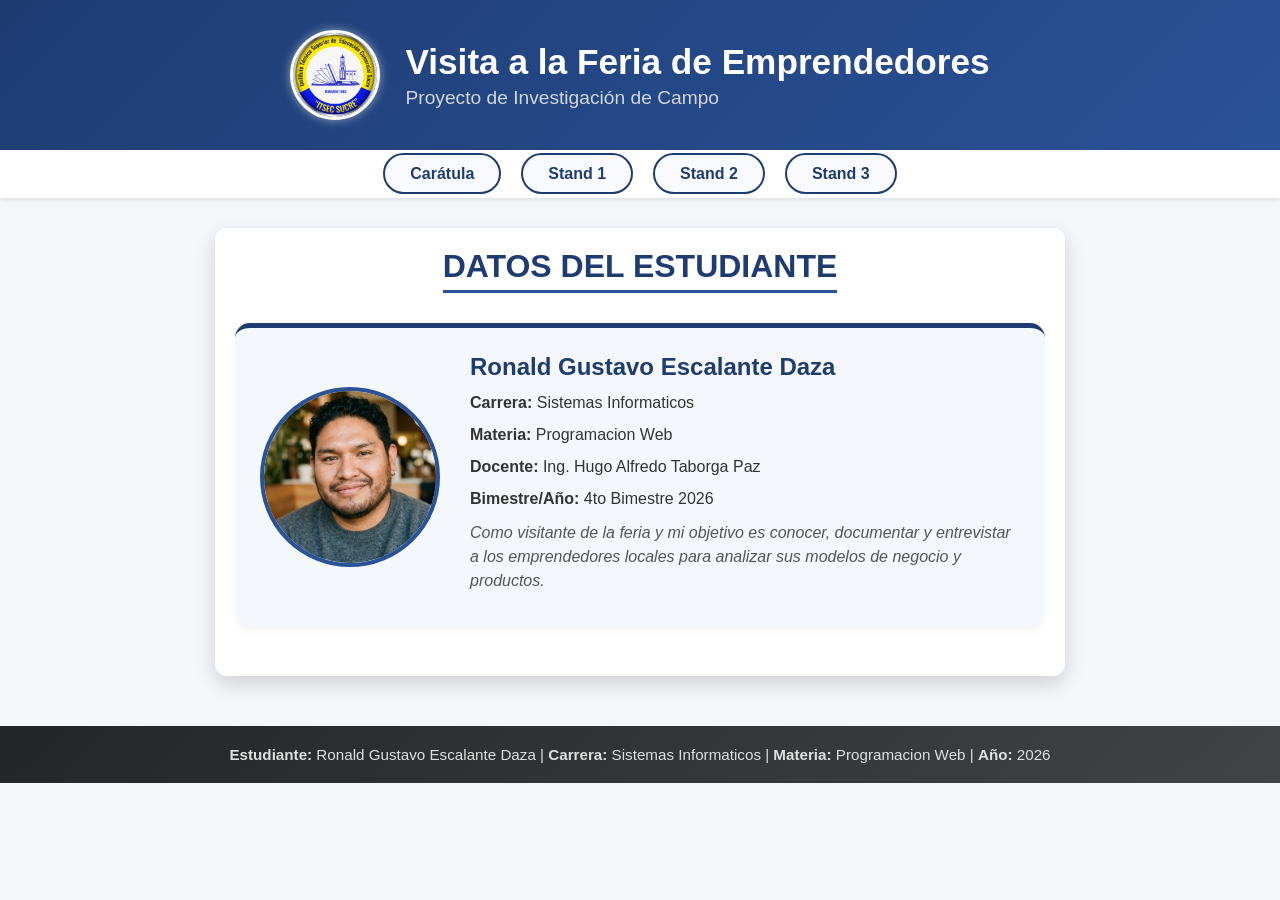
<file: index.html>
<!DOCTYPE html>
<html lang="es">
<head>
    <meta charset="UTF-8">
    <meta name="viewport" content="width=device-width, initial-scale=1.0">
    <title>FEXPO ITSEC</title>
    <link rel="icon" href="imagenes/logo_sin_fondo.png" type="image/x-icon">
    <link rel="stylesheet" href="style.css">
</head>
<body>
    <header class="main-header">
        <img src="imagenes/logo instituto.jpg" alt="Logo" class="logo">
        <div class="header-text">
            <h1>Visita a la Feria de Emprendedores</h1>
            <h2>Proyecto de Investigación de Campo</h2>
        </div>
    </header>

    <nav class="main-nav">
        <ul>
            <li><a href="#" onclick="mostrarCaratula(); return false;">Carátula</a></li>
            <li><a href="Stand1.html" target="content_frame" onclick="mostrarIframe()">Stand 1</a></li>
            <li><a href="Stand2.html" target="content_frame" onclick="mostrarIframe()">Stand 2</a></li>
            <li><a href="Stand3.html" target="content_frame" onclick="mostrarIframe()">Stand 3</a></li>
        </ul>
    </nav>

    
    <main class="main-content">
        
        
        <div id="seccion-caratula" class="iframe-body page-content" style="border-radius: 12px; box-shadow: 0 8px 20px rgba(0,0,0,0.15);">
            <h1 class="page-title">Datos del Estudiante</h1>
            <div class="profile-section">
                <img src="imagenes/foto_perfil.jfif" alt="Fotografía Personal" class="profile-img">
                <div class="profile-info" style="text-align: left;">
                    <h2>Ronald Gustavo Escalante Daza</h2>
                    <p><strong>Carrera:</strong> Sistemas Informaticos</p>
                    <p><strong>Materia:</strong> Programacion Web</p>
                    <p><strong>Docente:</strong> Ing. Hugo Alfredo Taborga Paz</p>
                    <p><strong>Bimestre/Año:</strong> 4to Bimestre 2026</p>
                    <p class="presentation-text">Como visitante de la feria y mi objetivo es conocer, documentar y entrevistar a los emprendedores locales para analizar sus modelos de negocio y productos.</p>
                </div>
            </div>
        </div>

        <iframe src="" name="content_frame" id="seccion-iframe" class="content-iframe" title="Contenido Principal" style="display: none;"></iframe>
        
    </main>

    <footer class="main-footer">
        <p><strong>Estudiante:</strong> Ronald Gustavo Escalante Daza | <strong>Carrera:</strong> Sistemas Informaticos | <strong>Materia:</strong> Programacion Web | <strong>Año:</strong> 2026</p>
    </footer>

    <script>
        function mostrarCaratula() {
            document.getElementById('seccion-caratula').style.display = 'block';
            document.getElementById('seccion-iframe').style.display = 'none';
        }

        function mostrarIframe() {
            document.getElementById('seccion-caratula').style.display = 'none';
            document.getElementById('seccion-iframe').style.display = 'block';
        }
    </script>
</body>
</html>
</file>
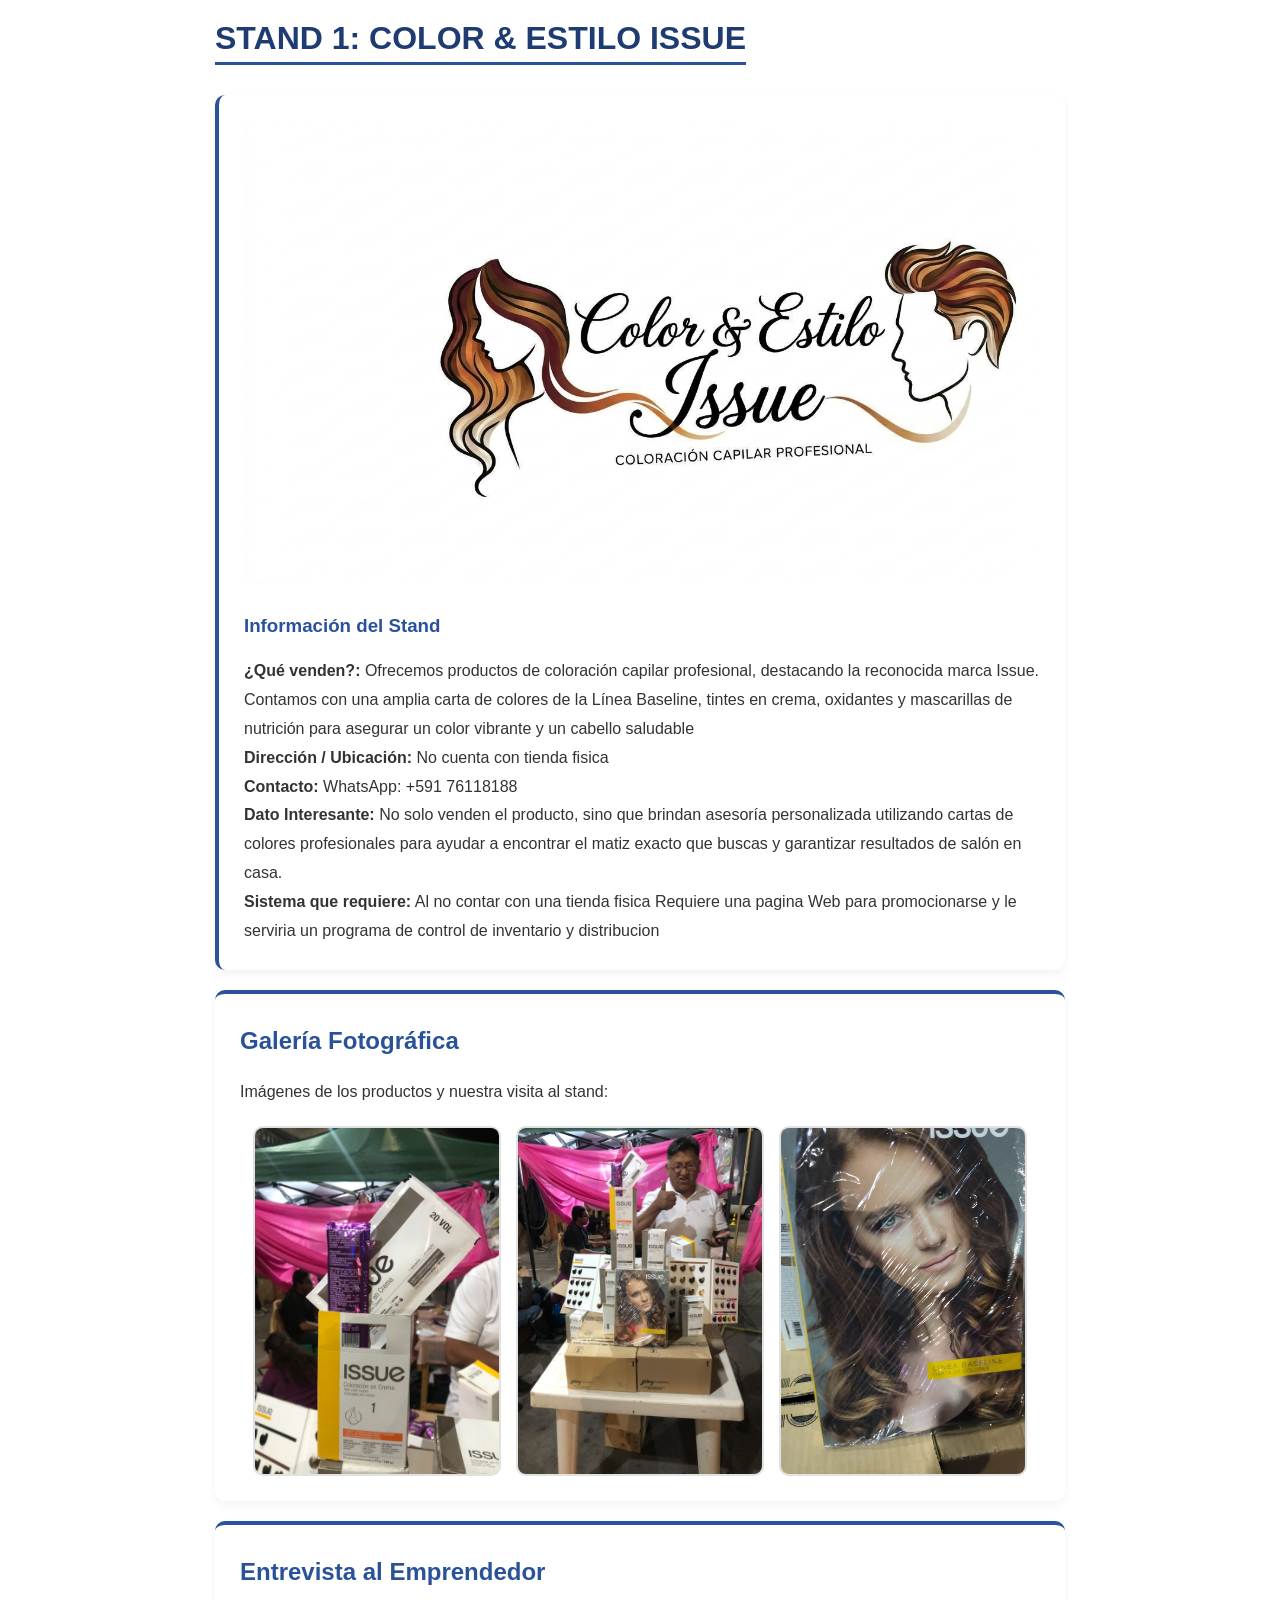
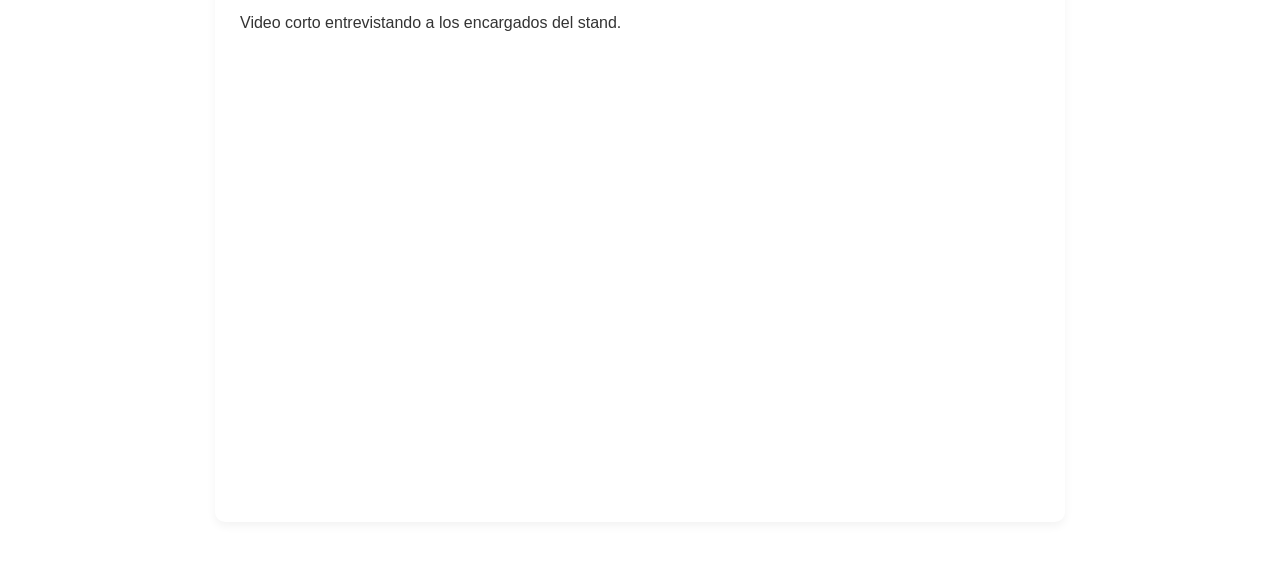
<file: Stand1.html>
<!DOCTYPE html>
<html lang="es">
<head>
    <meta charset="UTF-8">
    <link rel="stylesheet" href="style.css">
</head>
<body class="iframe-body">
    <div class="page-content">
        <h1 class="page-title">Stand 1: Color & Estilo Issue</h1>
        
        <div class="text-box">
            <div class="center-content">
                <img src="imagenes/Color_Estilo_logo.jfif" alt="Logo del emprendimiento" style="width: 800px; max-width: 100%; height: auto; border-radius: 10px; margin-bottom: 15px;">
            </div>
            
            <h3>Información del Stand</h3>
            <p><strong>¿Qué venden?:</strong> Ofrecemos productos de coloración capilar profesional, destacando la reconocida marca Issue. Contamos con una amplia carta de colores de la Línea Baseline, tintes en crema, oxidantes y mascarillas de nutrición para asegurar un color vibrante y un cabello saludable</p>
            <p><strong>Dirección / Ubicación:</strong> No cuenta con tienda fisica </p>
            <p><strong>Contacto:</strong> WhatsApp: +591 76118188</p>
            <p><strong>Dato Interesante:</strong> No solo venden el producto, sino que brindan asesoría personalizada utilizando cartas de colores profesionales para ayudar a encontrar el matiz exacto que buscas y garantizar resultados de salón en casa.</p>
            <p><strong>Sistema que requiere:</strong> Al no contar con una tienda fisica Requiere una pagina Web para promocionarse y le serviria un programa de control de inventario y distribucion</p>
        </div>

        <div class="hobby-card">
            <h2>Galería Fotográfica</h2>
            <p>Imágenes de los productos y nuestra visita al stand:</p>
            <div class="gallery">
                <img src="imagenes/color_estilo1.jpeg" alt="Foto del stand 1">
                <img src="imagenes/colo_estilo2.jpeg" alt="Foto del stand 2">
                <img src="imagenes/color_estilo3.jpeg" alt="Nosotros en el stand">
            </div>
        </div>

        <div class="hobby-card">
            <h2>Entrevista al Emprendedor</h2>
            <p>Video corto entrevistando a los encargados del stand.</p>
            <div class="center-content">
                <iframe width="100%" height="450" src="https://www.youtube.com/embed/GR7vAhTsA2A" title="Entrevista al emprendedor" frameborder="0" allow="accelerometer; autoplay; clipboard-write; encrypted-media; gyroscope; picture-in-picture" allowfullscreen style="border-radius: 10px; max-width: 300px;"></iframe>
            </div>
        </div>
    </div>
</body>
</html>
</file>
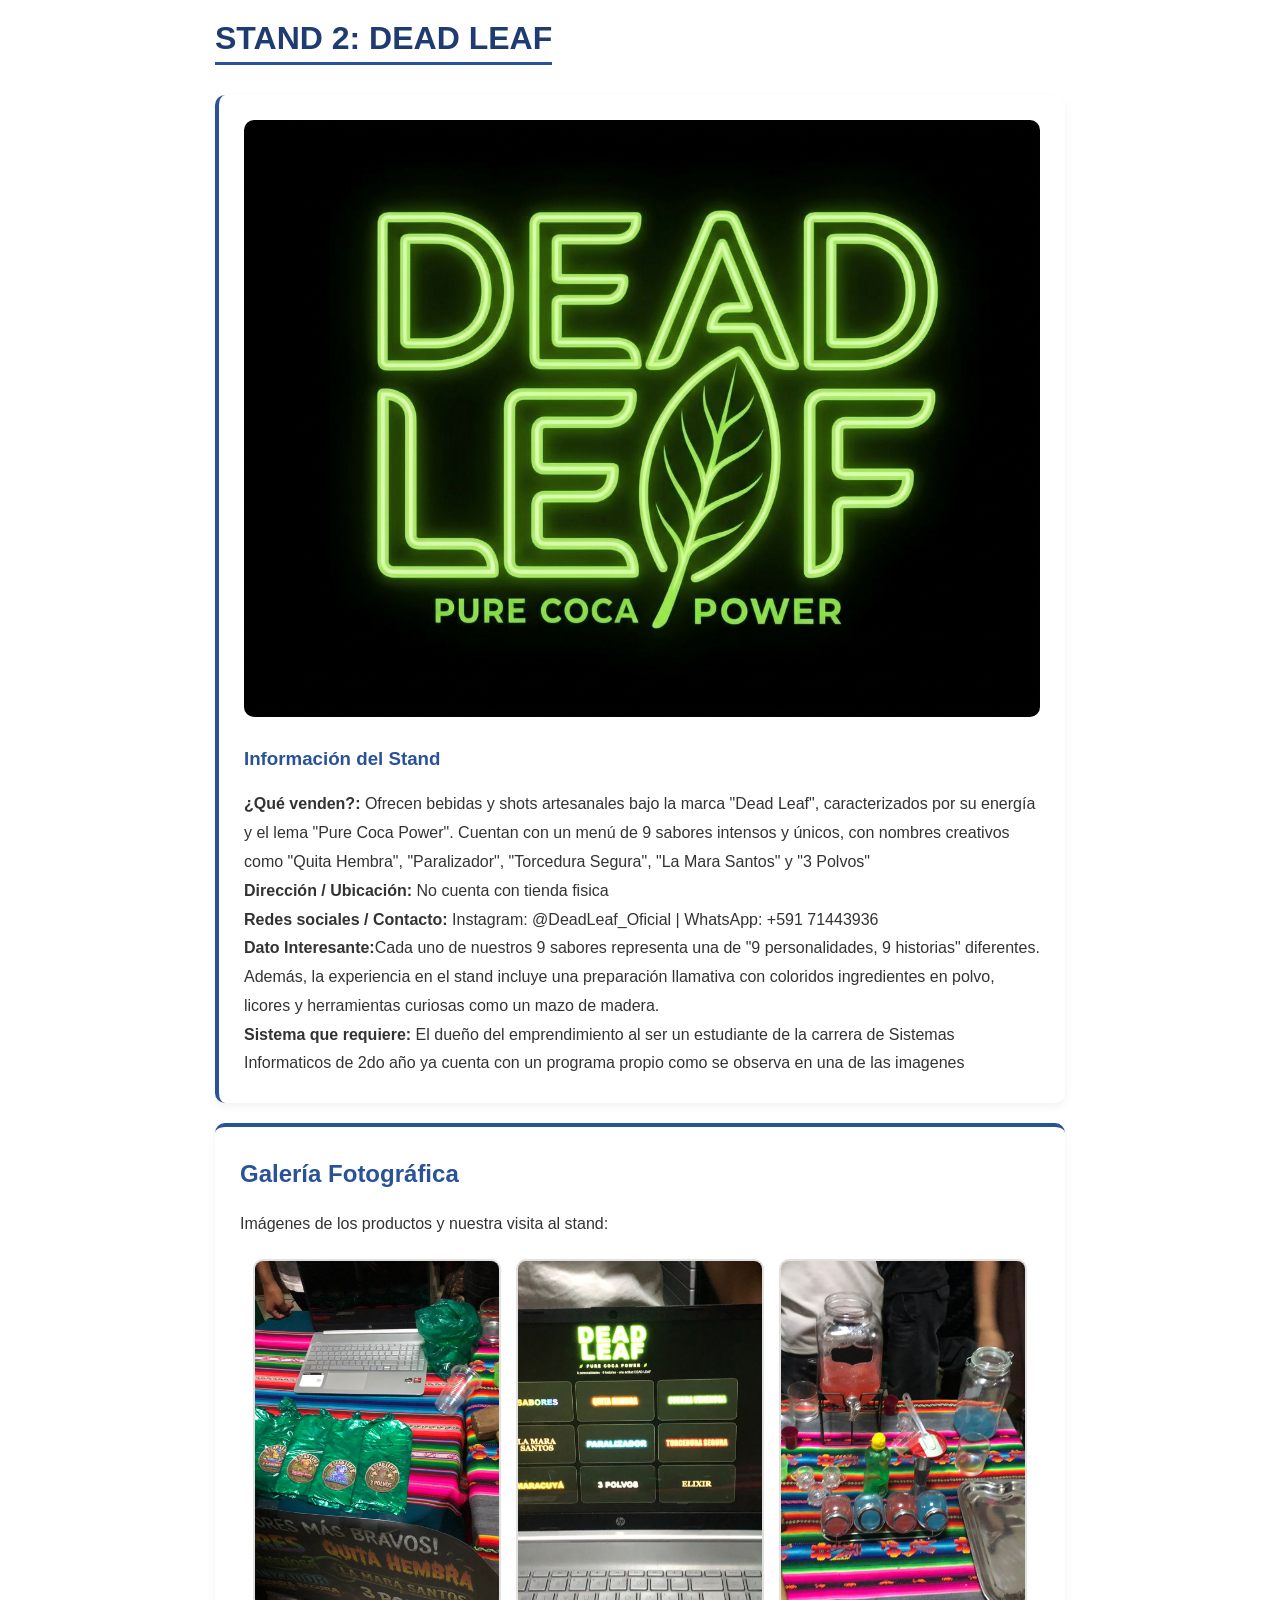
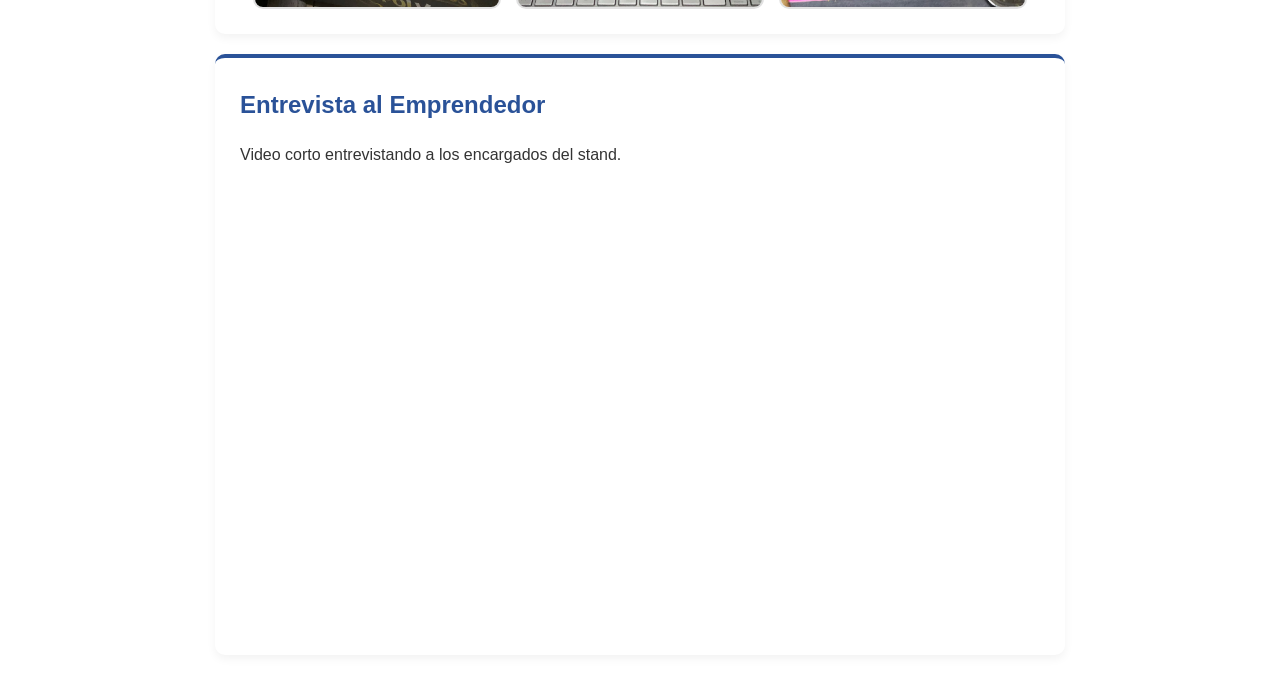
<file: Stand2.html>
<!DOCTYPE html>
<html lang="es">
<head>
    <meta charset="UTF-8">
    <link rel="stylesheet" href="style.css">
</head>
<body class="iframe-body">
    <div class="page-content">
        <h1 class="page-title">Stand 2: DEAD LEAF</h1>
        
        <div class="text-box">
            <div class="center-content">
                <img src="imagenes/logo_dead_le.jpg" alt="Logo del emprendimiento" style="width: 800px; max-width: 100%; height: auto; border-radius: 10px; margin-bottom: 15px;">
            </div>
            
            <h3>Información del Stand</h3>
            <p><strong>¿Qué venden?:</strong> Ofrecen bebidas y shots artesanales bajo la marca "Dead Leaf", caracterizados por su energía y el lema "Pure Coca Power". Cuentan con un menú de 9 sabores intensos y únicos, con nombres creativos como "Quita Hembra", "Paralizador", "Torcedura Segura", "La Mara Santos" y "3 Polvos"</p>
            <p><strong>Dirección / Ubicación:</strong> No cuenta con tienda fisica</p>
            <p><strong>Redes sociales / Contacto:</strong> Instagram: @DeadLeaf_Oficial | WhatsApp: +591 71443936 </p>
            <p><strong>Dato Interesante:</strong>Cada uno de nuestros 9 sabores representa una de "9 personalidades, 9 historias" diferentes. Además, la experiencia en el stand incluye una preparación llamativa con coloridos ingredientes en polvo, licores y herramientas curiosas como un mazo de madera.</p>
            <p><strong>Sistema que requiere:</strong> El dueño del emprendimiento al ser un estudiante de la carrera de Sistemas Informaticos de 2do año ya cuenta con un programa propio como se observa en una de las imagenes  </p>
        </div>

        <div class="hobby-card">
            <h2>Galería Fotográfica</h2>
            <p>Imágenes de los productos y nuestra visita al stand:</p>
            <div class="gallery">
                <img src="imagenes/dead_1.jpeg" alt="Foto del stand 1">
                <img src="imagenes/dead_2.jpeg" alt="Foto del stand 2">
                <img src="imagenes/dead_3.jpeg" alt="Nosotros en el stand">
            </div>
        </div>

        <div class="hobby-card">
            <h2>Entrevista al Emprendedor</h2>
            <p>Video corto entrevistando a los encargados del stand.</p>
            <div class="center-content">
                <iframe width="100%" height="450" src="https://www.youtube.com/embed/4a-Dl2kgmjM" title="Entrevista al emprendedor" frameborder="0" allow="accelerometer; autoplay; clipboard-write; encrypted-media; gyroscope; picture-in-picture" allowfullscreen style="border-radius: 10px; max-width: 300px;"></iframe>
            </div>
        </div>
    </div>
</body>
</html>
</file>
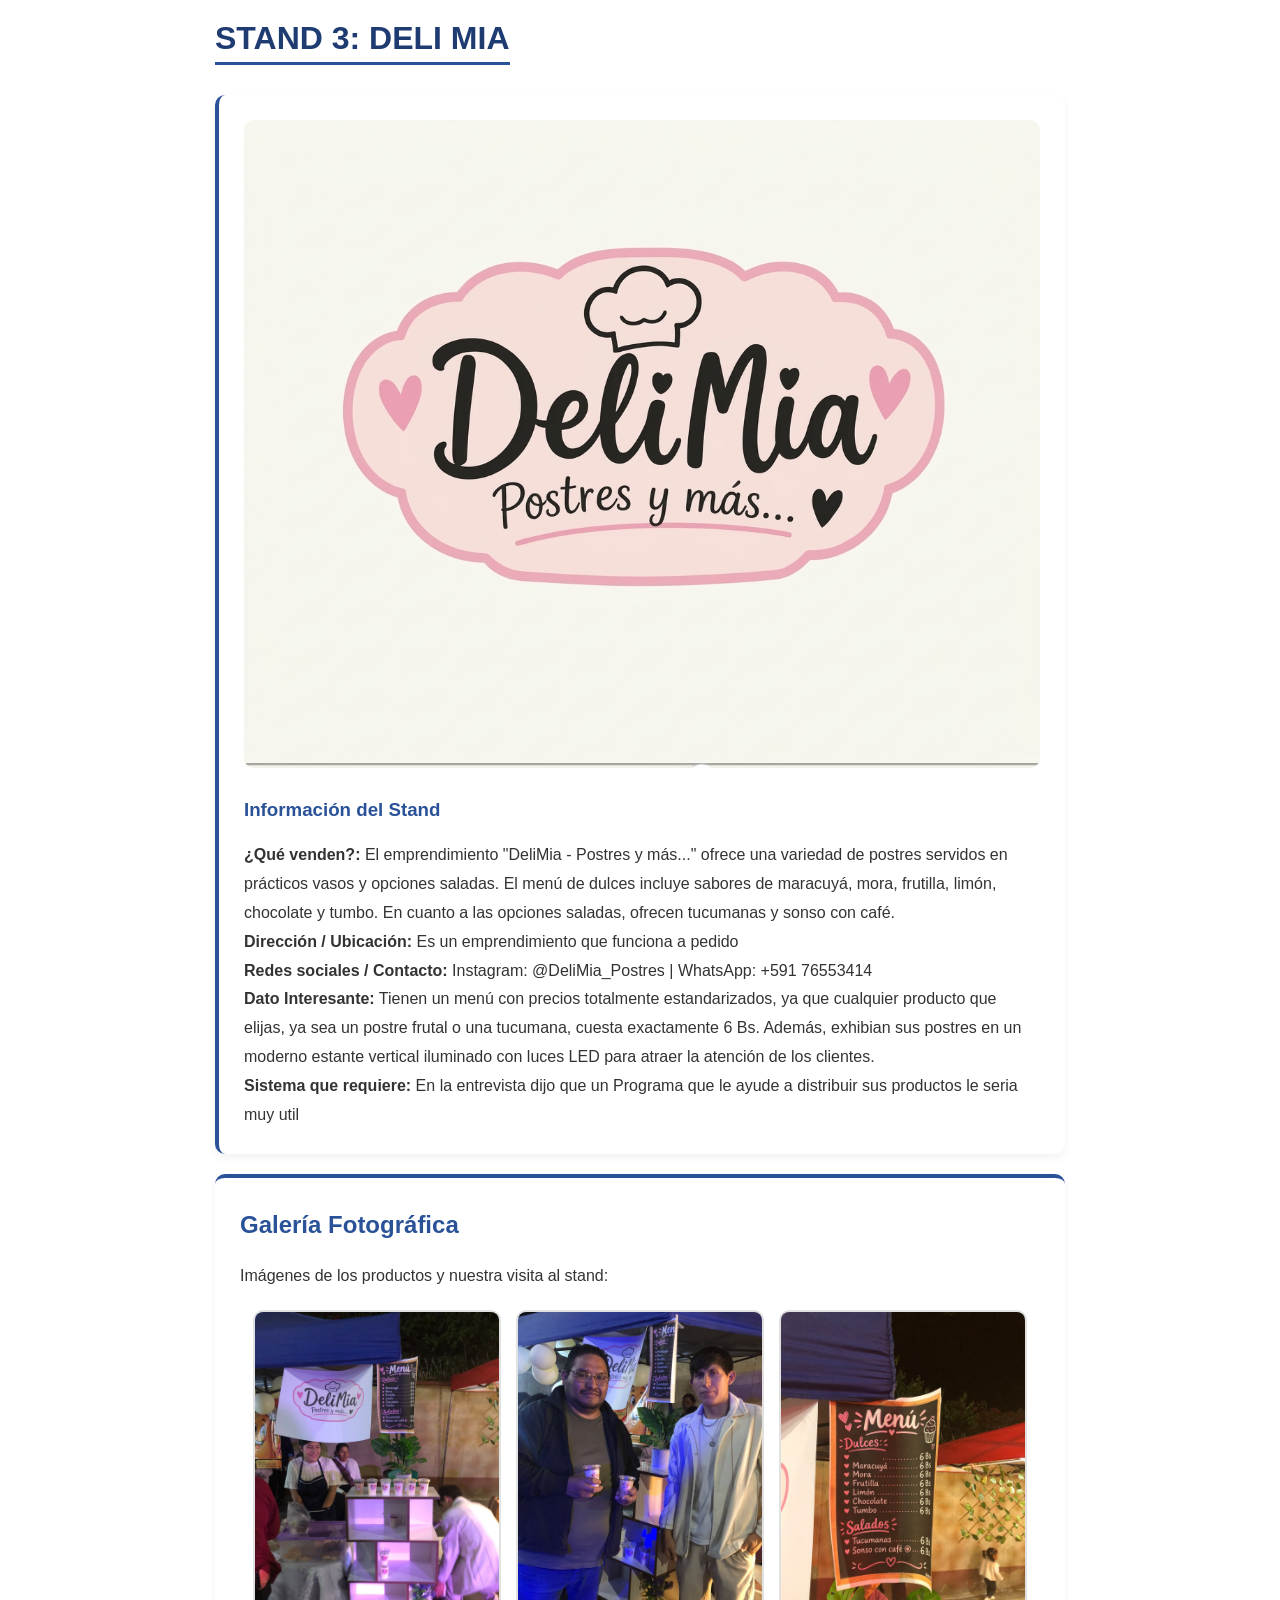
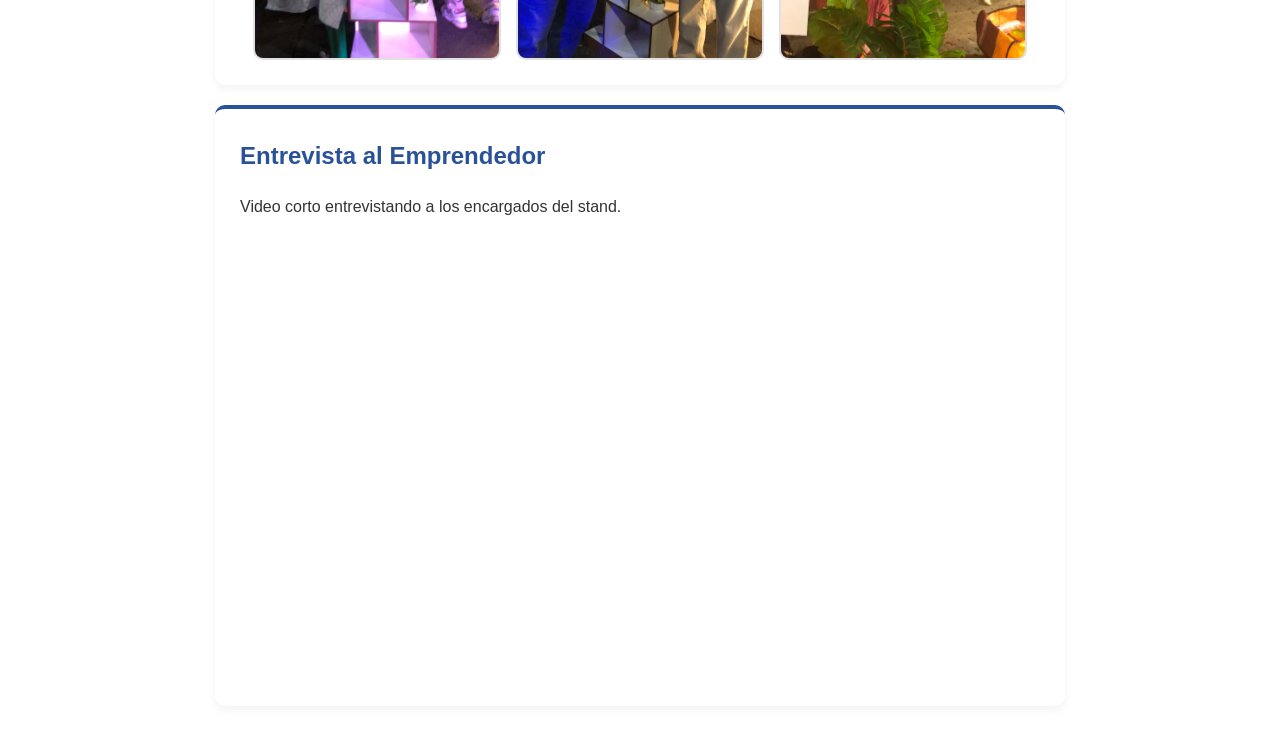
<file: Stand3.html>
<!DOCTYPE html>
<html lang="es">
<head>
    <meta charset="UTF-8">
    <link rel="stylesheet" href="style.css">
</head>
<body class="iframe-body">
    <div class="page-content">
        <h1 class="page-title">Stand 3: DELI MIA </h1>
        
        <div class="text-box">
            <div class="center-content">
                <img src="imagenes/Deli_Mia.jpg" alt="Logo del emprendimiento" style="width: 800px; max-width: 100%; height: auto; border-radius: 10px; margin-bottom: 15px;">
            </div>
            <h3>Información del Stand</h3>
            <p><strong>¿Qué venden?:</strong> El emprendimiento "DeliMia - Postres y más..." ofrece una variedad de postres servidos en prácticos vasos y opciones saladas. El menú de dulces incluye sabores de maracuyá, mora, frutilla, limón, chocolate y tumbo. En cuanto a las opciones saladas, ofrecen tucumanas y sonso con café.</p>
            <p><strong>Dirección / Ubicación:</strong> Es un emprendimiento que funciona a pedido </p>
            <p><strong>Redes sociales / Contacto:</strong> Instagram: @DeliMia_Postres | WhatsApp: +591 76553414</p>
            <p><strong>Dato Interesante:</strong> Tienen un menú con precios totalmente estandarizados, ya que cualquier producto que elijas, ya sea un postre frutal o una tucumana, cuesta exactamente 6 Bs. Además, exhibian sus postres en un moderno estante vertical iluminado con luces LED para atraer la atención de los clientes.</p>
            <p><strong>Sistema que requiere:</strong> En la entrevista dijo que un Programa que le ayude a distribuir sus productos le seria muy util  </p>
        </div>

        <div class="hobby-card">
            <h2>Galería Fotográfica</h2>
            <p>Imágenes de los productos y nuestra visita al stand:</p>
            <div class="gallery">
                <img src="imagenes/deli1.jpeg" alt="Foto del stand 3">
                <img src="imagenes/deli2.jpeg" alt="Foto del stand 3">
                <img src="imagenes/deli3.jpeg" alt="Foto del stand 3">
            </div>
        </div>

        <div class="hobby-card">
            <h2>Entrevista al Emprendedor</h2>
            <p>Video corto entrevistando a los encargados del stand.</p>
            <div class="center-content">
                <iframe width="100%" height="450" src="https://www.youtube.com/embed/DyDeEklctgI" title="Entrevista al emprendedor" frameborder="0" allow="accelerometer; autoplay; clipboard-write; encrypted-media; gyroscope; picture-in-picture" allowfullscreen style="border-radius: 10px; max-width: 300px;"></iframe>
            </div>
        </div>
    </div>
</body>
</html>
</file>
<file: style.css>
* {
    box-sizing: border-box;
    margin: 0;
    padding: 0;
}
body {
    font-family: 'Segoe UI', Tahoma, Geneva, Verdana, sans-serif;
    background-color: #f4f6f9; 
    color: #333;
}

.main-header {
    background: linear-gradient(135deg, #1e3c72 0%, #2a5298 100%);
    color: white;
    padding: 30px 20px;
    display: flex;
    align-items: center;
    justify-content: center;
    gap: 25px;
    box-shadow: 0 4px 6px rgba(0,0,0,0.1);
}
.main-header .logo {
    width: 90px;
    height: 90px;
    border-radius: 50%;
    object-fit: cover;
    border: 3px solid #fff;
    box-shadow: 0 0 10px rgba(255,255,255,0.5);
}
.header-text h1 { font-size: 2.2rem; margin-bottom: 5px; }
.header-text h2 { font-size: 1.2rem; font-weight: 300; color: #d1d8e0; }


.main-nav {
    background-color: #ffffff;
    box-shadow: 0 2px 5px rgba(0,0,0,0.1);
    padding: 15px 0;
}
.main-nav ul {
    list-style: none;
    display: flex;
    justify-content: center;
    gap: 20px;
    flex-wrap: wrap;
}
.main-nav a {
    text-decoration: none;
    color: #1e3c72;
    font-weight: bold;
    padding: 10px 25px;
    border: 2px solid #1e3c72;
    border-radius: 30px;
    background-color: #f8faff; 
    transition: all 0.4s ease;
}
.main-nav a:hover {
    background-color: #1e3c72;
    color: #ffffff;
    box-shadow: 0 4px 10px rgba(30, 60, 114, 0.4);
    transform: translateY(-2px);
}


.main-content {
    padding: 30px 20px;
    text-align: center;
}
.content-iframe {
    width: 100%;
    max-width: 1000px;
    height: 80vh; 
    border: none;
    border-radius: 12px;
    box-shadow: 0 8px 20px rgba(0,0,0,0.15);
    background-color: #ffffff;
    
   
    margin: 0 auto; 
    display: block; 
}


.iframe-body {
    background-color: #ffffff;
    padding: 20px;
}
.page-content {
    max-width: 850px;
    margin: 0 auto;
}
.page-title {
    color: #1e3c72;
    text-align: center;
    margin-bottom: 30px;
    text-transform: uppercase;
    border-bottom: 3px solid #2a5298;
    display: inline-block;
    padding-bottom: 5px;
}


.profile-section {
    display: flex;
    align-items: center;
    gap: 30px;
    background: #f4f8fc; 
    padding: 25px;
    border-radius: 15px;
    box-shadow: 0 4px 10px rgba(0,0,0,0.05);
    margin-bottom: 30px;
    border-top: 5px solid #1e3c72; 
}
.profile-img {
    width: 180px;
    height: 180px;
    border-radius: 50%;
    object-fit: cover;
    border: 4px solid #2a5298;
    flex-shrink: 0; 
}
.profile-info h2 { color: #1e3c72; margin-bottom: 10px; }
.presentation-text { font-style: italic; color: #555; margin-top: 10px; line-height: 1.6; }

.profile-info p {
    margin-bottom: 8px; 
    line-height: 1.5;
}


.text-box, .hobby-card {
    background: #ffffff;
    padding: 25px;
    border-radius: 10px;
    box-shadow: 0 4px 10px rgba(0,0,0,0.05);
    line-height: 1.8;
    margin-bottom: 20px;
}
.text-box { border-left: 4px solid #2a5298; }
.hobby-card { border-top: 4px solid #2a5298; }

.text-box h3, .hobby-card h2 { color: #2a5298; margin-bottom: 15px; }


.gallery {
    display: flex;
    gap: 15px;
    justify-content: center;
    margin-top: 20px;
    flex-wrap: wrap;
}
.gallery img {
    width: 31%; 
    min-width: 200px;
    height: 350px; 
    object-fit: cover;
    border-radius: 10px;
    border: 2px solid #e1e1e1;
    transition: transform 0.3s ease;
}
.gallery img:hover {
    transform: scale(1.05);
    box-shadow: 0 5px 15px rgba(0,0,0,0.2);
}

.center-content { text-align: center; }


.main-footer {
    background: linear-gradient(135deg, #232526 0%, #414345 100%);
    color: #e0e0e0;
    text-align: center;
    padding: 20px;
    margin-top: 20px;
    font-size: 0.95rem;
}
</file>
